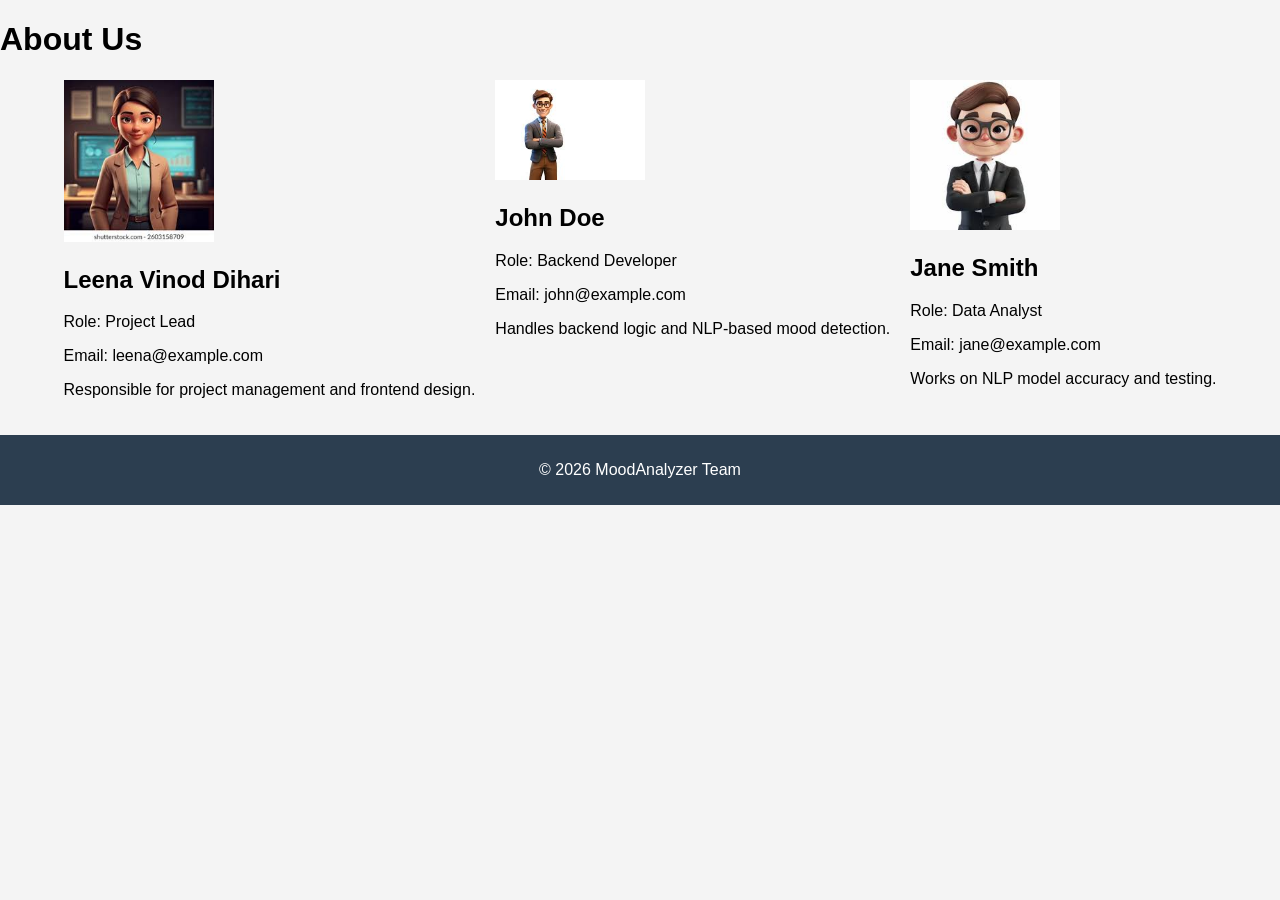
<file: server/frontend/About.html>
<!DOCTYPE html>
<html lang="en">
<head>
    <meta charset="UTF-8">
    <title>About Us - MoodAnalyzer</title>
    <link rel="stylesheet" href="static/css/style.css">
</head>
<body>
    <header>
        <h1>About Us</h1>
    </header>

    <section class="team">
        <div class="team-member">
            <img src="static/images/member1.jpg" alt="Leena Vinod Dihari" width="150">
            <h2>Leena Vinod Dihari</h2>
            <p>Role: Project Lead</p>
            <p>Email: leena@example.com</p>
            <p>Responsible for project management and frontend design.</p>
        </div>

        <div class="team-member">
            <img src="static/images/member2.jpg" alt="John Doe" width="150">
            <h2>John Doe</h2>
            <p>Role: Backend Developer</p>
            <p>Email: john@example.com</p>
            <p>Handles backend logic and NLP-based mood detection.</p>
        </div>

        <div class="team-member">
            <img src="static/images/member3.jpg" alt="Jane Smith" width="150">
            <h2>Jane Smith</h2>
            <p>Role: Data Analyst</p>
            <p>Email: jane@example.com</p>
            <p>Works on NLP model accuracy and testing.</p>
        </div>
    </section>

    <footer>
        <p>&copy; 2026 MoodAnalyzer Team</p>
    </footer>
</body>
</html>
</file>
<file: server/frontend/static/css/style.css>
body {
    font-family: Arial;
    margin: 0;
    background: #f4f4f4;
}

/* Navbar */
.navbar {
    background: #2c3e50;
    padding: 15px;
    color: white;
}

.nav-container {
    display: flex;
    justify-content: space-between;
}

.nav-links a {
    color: white;
    margin-left: 15px;
    text-decoration: none;
}

/* Container */
.container {
    text-align: center;
    padding: 30px;
}

.title {
    color: #2c3e50;
}

/* Cards */
.team {
    display: flex;
    justify-content: center;
    gap: 20px;
    flex-wrap: wrap;
}

.card {
    background: white;
    padding: 20px;
    width: 250px;
    border-radius: 10px;
    box-shadow: 0 0 10px rgba(0,0,0,0.1);
}

.card img {
    width: 120px;
    height: 120px;
    border-radius: 50%;
}

/* Role */
.role {
    color: #3498db;
    font-weight: bold;
}

/* Footer */
footer {
    background: #2c3e50;
    color: white;
    text-align: center;
    padding: 10px;
    margin-top: 20px;
}
</file>
